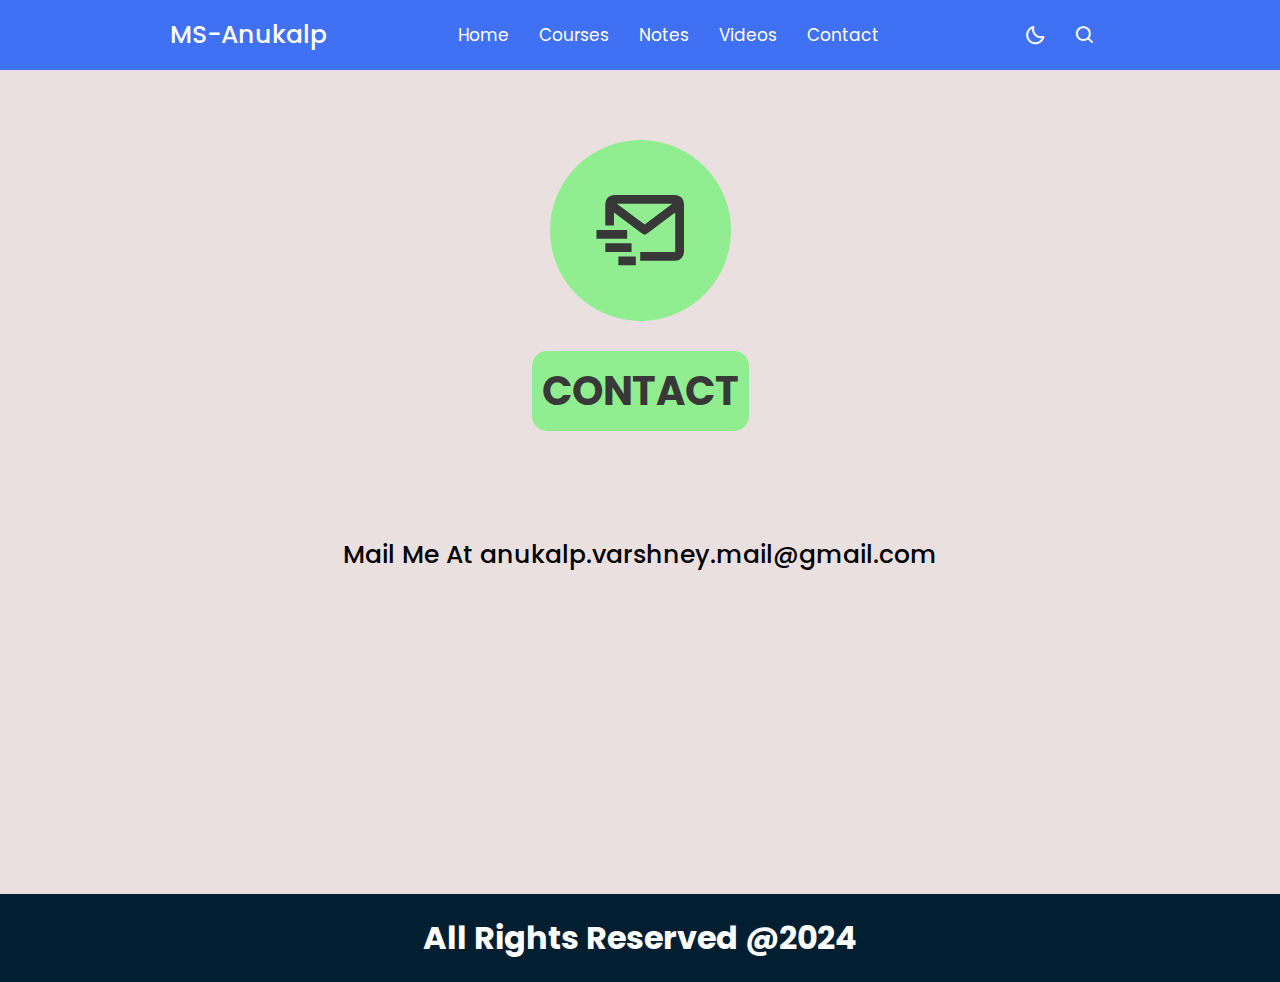
<file: contact.html>
<!DOCTYPE html>
<html lang="en">
<head>
    <meta charset="UTF-8">
    <meta name="viewport" content="width=device-width, initial-scale=1.0">
    <title>Courses - Maths And Science With Anukalp</title>
    <link rel="stylesheet" href="contact.css">
    <link href='https://unpkg.com/boxicons@2.1.1/css/boxicons.min.css' rel='stylesheet'>
    <link rel="shortcut icon" href="https://github.com/anukalp-kr-varshney/ms-anukalp-1/blob/main/anukalp.PNG?raw=true" type="image/x-icon">
</head>
<body>

    <nav>
        <div class="nav-bar">
            <i class='bx bx-menu sidebarOpen' ></i>
            <span class="logo navLogo" id="name"><a href="#">MS-Anukalp</a></span>
            <div class="menu">
                <div class="logo-toggle">
                    <span class="logo"><a href="#">MS-Anukalp</a></span>
                    <i class='bx bx-x siderbarClose'></i>
                </div>
                <ul class="nav-links">
                    <li><a href="index.html">Home</a></li>
                    <li><a href="courses.html">Courses</a></li>
                    <li><a href="notes.html">Notes</a></li>
                    <li><a href="videos.html">Videos</a></li>
                    <li><a href="contact.html">Contact</a></li>
                </ul>
            </div>
            <div class="darkLight-searchBox">
                <div class="dark-light">
                    <i class='bx bx-moon moon'></i>
                    <i class='bx bx-sun sun'></i>
                </div>
                <div class="searchBox">
                   <div class="searchToggle">
                    <i class='bx bx-x cancel'></i>
                    <i class='bx bx-search search'></i>
                   </div>
                    <div class="search-field">
                        <input type="text" placeholder="Search...">
                        <i class='bx bx-search'></i>
                    </div>
                </div>
            </div>          
        </div>
    </nav>


<div class="symbol">

    <div class="icon">
        <i class='bx bx-mail-send' ></i>
    </div>

    <div class="icon-text">
        <h1>Contact</h1>
    </div>

</div>


<div class="main">
    <h1>Mail Me At anukalp.varshney.mail@gmail.com</h1>
</div>



<section class="footer">
    <h1>All Rights Reserved @2024</h1>
</section>





<script>
    const body = document.querySelector("body"),
          nav = document.querySelector("nav"),
          modeToggle = document.querySelector(".dark-light"),
          searchToggle = document.querySelector(".searchToggle"),
          sidebarOpen = document.querySelector(".sidebarOpen"),
          siderbarClose = document.querySelector(".siderbarClose");
          let getMode = localStorage.getItem("mode");
              if(getMode && getMode === "dark-mode"){
                body.classList.add("dark");
              }
    
    // js code to toggle search box
            searchToggle.addEventListener("click" , () =>{
            searchToggle.classList.toggle("active");
          });
     
          
    //   js code to toggle sidebar
    sidebarOpen.addEventListener("click" , () =>{
        nav.classList.add("active");
    });
    body.addEventListener("click" , e =>{
        let clickedElm = e.target;
        if(!clickedElm.classList.contains("sidebarOpen") && !clickedElm.classList.contains("menu")){
            nav.classList.remove("active");
        }
    });
    </script>
</file>
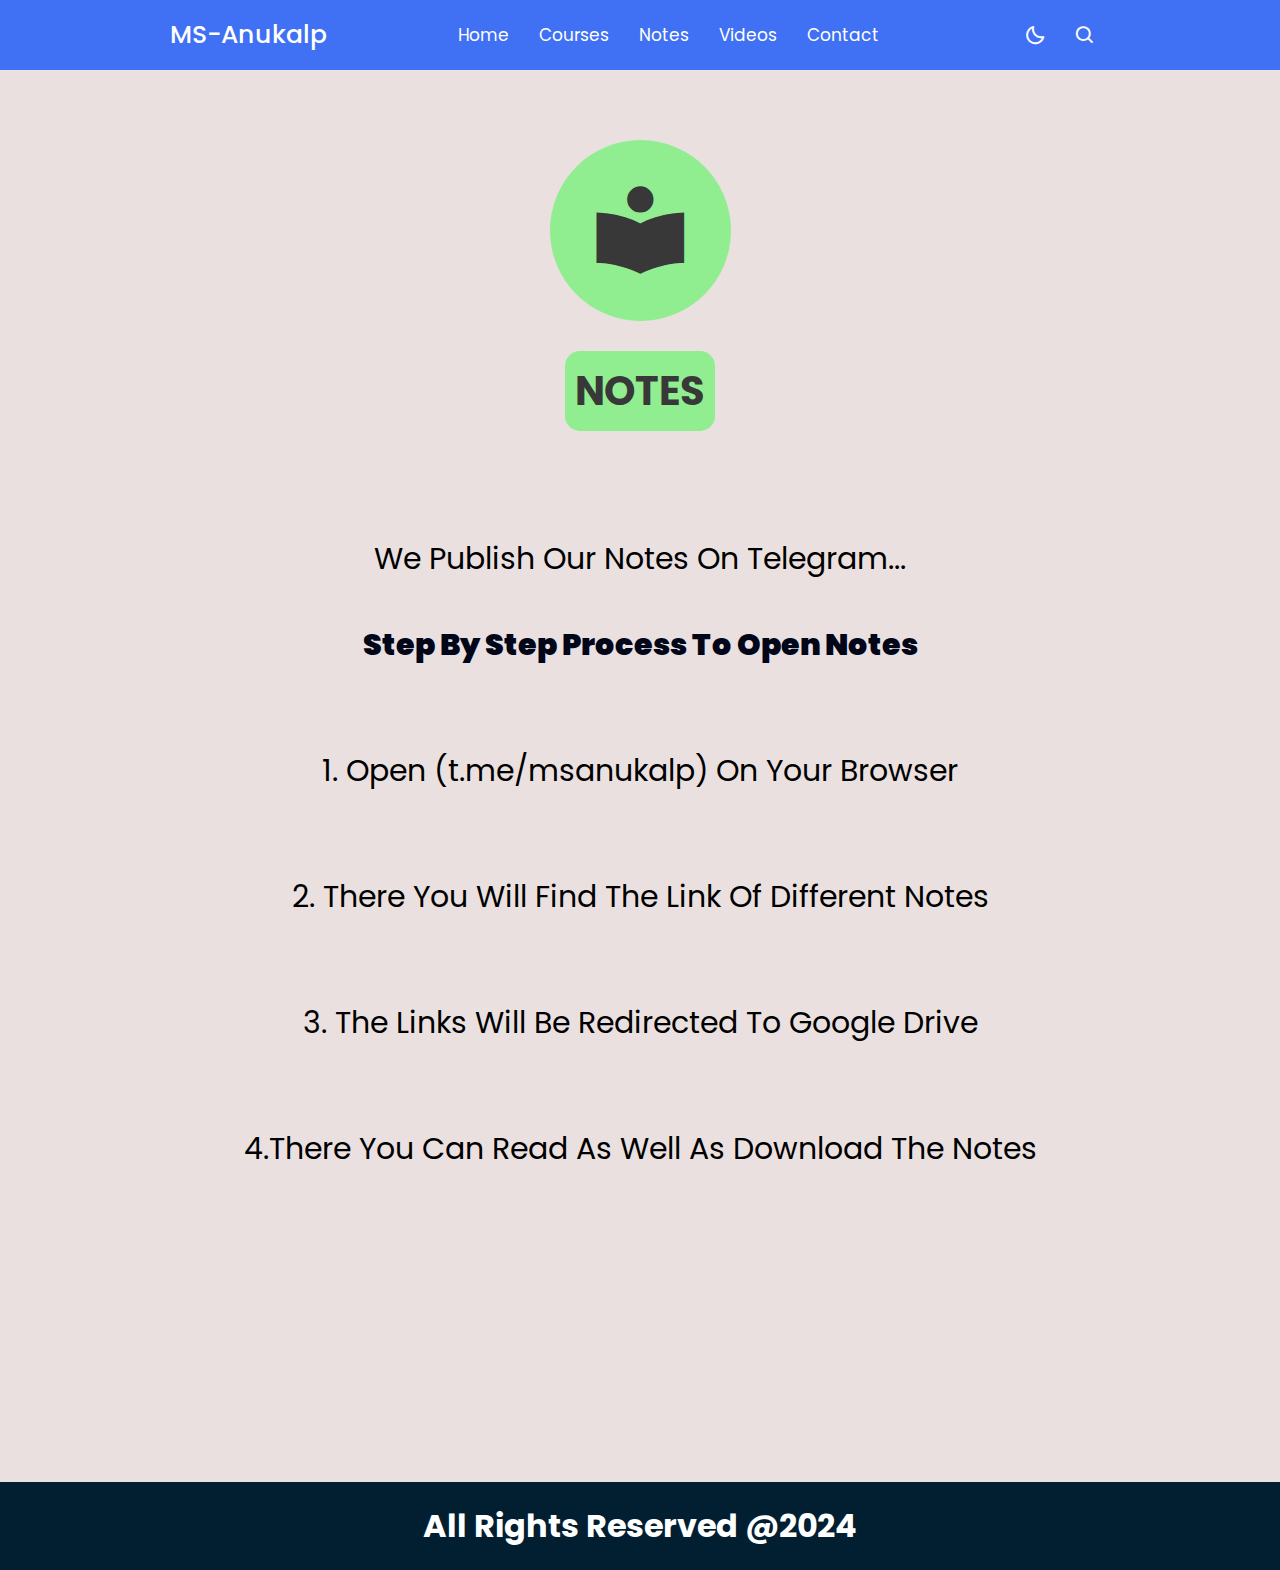
<file: notes.html>
<!DOCTYPE html>
<html lang="en">
<head>
    <meta charset="UTF-8">
    <meta name="viewport" content="width=device-width, initial-scale=1.0">
    <title>Notes - Maths And Science With Anukalp</title>
    <link rel="stylesheet" href="notes.css">
    <link href='https://unpkg.com/boxicons@2.1.1/css/boxicons.min.css' rel='stylesheet'>
    <link rel="shortcut icon" href="https://github.com/anukalp-kr-varshney/ms-anukalp-1/blob/main/anukalp.PNG?raw=true" type="image/x-icon">
</head>
<body>

    <nav>
        <div class="nav-bar">
            <i class='bx bx-menu sidebarOpen' ></i>
            <span class="logo navLogo" id="name"><a href="#">MS-Anukalp</a></span>
            <div class="menu">
                <div class="logo-toggle">
                    <span class="logo"><a href="#">MS-Anukalp</a></span>
                    <i class='bx bx-x siderbarClose'></i>
                </div>
                <ul class="nav-links">
                    <li><a href="index.html">Home</a></li>
                    <li><a href="courses.html">Courses</a></li>
                    <li><a href="notes.html">Notes</a></li>
                    <li><a href="videos.html">Videos</a></li>
                    <li><a href="contact.html">Contact</a></li>
                </ul>
            </div>
            <div class="darkLight-searchBox">
                <div class="dark-light">
                    <i class='bx bx-moon moon'></i>
                    <i class='bx bx-sun sun'></i>
                </div>
                <div class="searchBox">
                   <div class="searchToggle">
                    <i class='bx bx-x cancel'></i>
                    <i class='bx bx-search search'></i>
                   </div>
                    <div class="search-field">
                        <input type="text" placeholder="Search...">
                        <i class='bx bx-search'></i>
                    </div>
                </div>
            </div>          
        </div>
    </nav>


<div class="symbol">

    <div class="icon">
        <i class='bx bxs-book-reader bx-flip-horizontal' ></i>
    </div>

    <div class="icon-text">
        <h1>Notes</h1>
    </div>

</div>


<div class="text">
    <h1>We Publish Our Notes On Telegram...</h1>
</div>

<div class="steps-intro">
    <h2>Step By Step Process To Open Notes</h2>
</div>

<div class="steps">

    <div class="step-1">
        <h1>1. Open (t.me/msanukalp) On Your Browser</h1>
    </div>

    <div class="step-1">
        <h1>2. There You Will Find The Link Of Different Notes</h1>
    </div>

    <div class="step-1">
        <h1>3. The Links Will Be Redirected To Google Drive</h1>
    </div>

    <div class="step-1">
        <h1 id="bottom">4.There You Can Read As Well As Download The Notes</h1>
    </div> 

</div>




<section class="footer">
    <h1>All Rights Reserved @2024</h1>
</section>












<script>
    const body = document.querySelector("body"),
          nav = document.querySelector("nav"),
          modeToggle = document.querySelector(".dark-light"),
          searchToggle = document.querySelector(".searchToggle"),
          sidebarOpen = document.querySelector(".sidebarOpen"),
          siderbarClose = document.querySelector(".siderbarClose");
          let getMode = localStorage.getItem("mode");
              if(getMode && getMode === "dark-mode"){
                body.classList.add("dark");
              }
    
    // js code to toggle search box
            searchToggle.addEventListener("click" , () =>{
            searchToggle.classList.toggle("active");
          });
     
          
    //   js code to toggle sidebar
    sidebarOpen.addEventListener("click" , () =>{
        nav.classList.add("active");
    });
    body.addEventListener("click" , e =>{
        let clickedElm = e.target;
        if(!clickedElm.classList.contains("sidebarOpen") && !clickedElm.classList.contains("menu")){
            nav.classList.remove("active");
        }
    });
    </script>
        
    </body>
    </html>
</file>
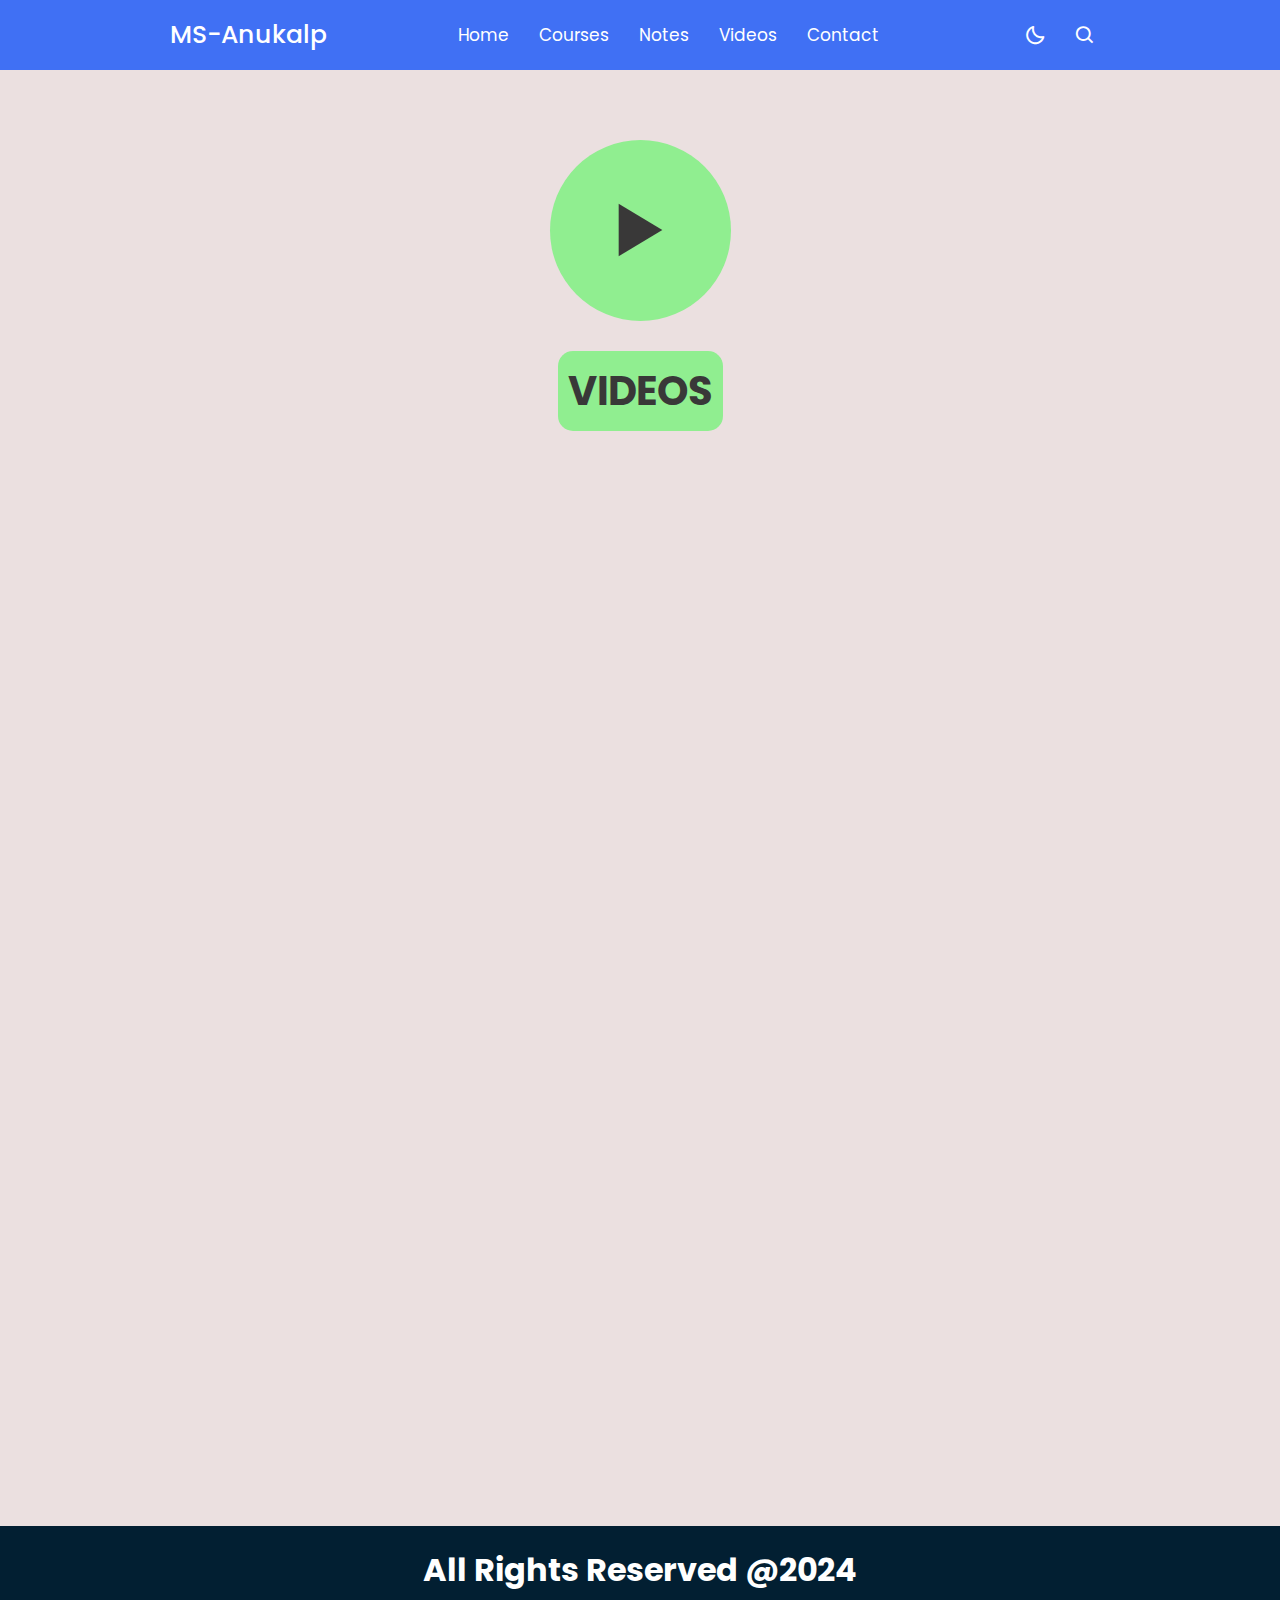
<file: videos.html>
<!DOCTYPE html>
<html lang="en">
<head>
    <meta charset="UTF-8">
    <meta name="viewport" content="width=device-width, initial-scale=1.0">
    <title>Videos - Maths And Science With Anukalp</title>
    <link rel="stylesheet" href="videos.css">
    <link href='https://unpkg.com/boxicons@2.1.1/css/boxicons.min.css' rel='stylesheet'>
    <link rel="shortcut icon" href="https://github.com/anukalp-kr-varshney/ms-anukalp-1/blob/main/anukalp.PNG?raw=true" type="image/x-icon">
</head>
<body>

    <nav>
        <div class="nav-bar">
            <i class='bx bx-menu sidebarOpen' ></i>
            <span class="logo navLogo" id="name"><a href="#">MS-Anukalp</a></span>
            <div class="menu">
                <div class="logo-toggle">
                    <span class="logo"><a href="#">MS-Anukalp</a></span>
                    <i class='bx bx-x siderbarClose'></i>
                </div>
                <ul class="nav-links">
                    <li><a href="index.html">Home</a></li>
                    <li><a href="courses.html">Courses</a></li>
                    <li><a href="notes.html">Notes</a></li>
                    <li><a href="videos.html">Videos</a></li>
                    <li><a href="contact.html">Contact</a></li>
                </ul>
            </div>
            <div class="darkLight-searchBox">
                <div class="dark-light">
                    <i class='bx bx-moon moon'></i>
                    <i class='bx bx-sun sun'></i>
                </div>
                <div class="searchBox">
                   <div class="searchToggle">
                    <i class='bx bx-x cancel'></i>
                    <i class='bx bx-search search'></i>
                   </div>
                    <div class="search-field">
                        <input type="text" placeholder="Search...">
                        <i class='bx bx-search'></i>
                    </div>
                </div>
            </div>          
        </div>
    </nav>


<div class="symbol">

    <div class="icon">
        <i class='bx bx-play'></i>
    </div>

    <div class="icon-text">
        <h1>Videos</h1>
    </div>

</div>


<div class="videos">
    <iframe width="300" height="315" src="https://www.youtube.com/embed/mRGfKcCNkpI?si=oryhZm5EiEFC0L7n" title="YouTube video player" frameborder="0" allow="accelerometer; autoplay; clipboard-write; encrypted-media; gyroscope; picture-in-picture; web-share" allowfullscreen></iframe>
    <iframe width="300" height="315" src="https://www.youtube.com/embed/Aa4vLHpE8Tw?si=Rkg9CiGFnH-RbX7Y" title="YouTube video player" frameborder="0" allow="accelerometer; autoplay; clipboard-write; encrypted-media; gyroscope; picture-in-picture; web-share" allowfullscreen></iframe>
</div>

<div class="videos-2">
    <iframe width="300" height="315" src="https://www.youtube.com/embed/G4KC7ym5ipI?si=3snAyZV9B0rCmMFM" title="YouTube video player" frameborder="0" allow="accelerometer; autoplay; clipboard-write; encrypted-media; gyroscope; picture-in-picture; web-share" allowfullscreen></iframe>
</div>


<section class="footer">
    <h1>All Rights Reserved @2024</h1>
</section>
























<script>
    const body = document.querySelector("body"),
          nav = document.querySelector("nav"),
          modeToggle = document.querySelector(".dark-light"),
          searchToggle = document.querySelector(".searchToggle"),
          sidebarOpen = document.querySelector(".sidebarOpen"),
          siderbarClose = document.querySelector(".siderbarClose");
          let getMode = localStorage.getItem("mode");
              if(getMode && getMode === "dark-mode"){
                body.classList.add("dark");
              }
    
    // js code to toggle search box
            searchToggle.addEventListener("click" , () =>{
            searchToggle.classList.toggle("active");
          });
     
          
    //   js code to toggle sidebar
    sidebarOpen.addEventListener("click" , () =>{
        nav.classList.add("active");
    });
    body.addEventListener("click" , e =>{
        let clickedElm = e.target;
        if(!clickedElm.classList.contains("sidebarOpen") && !clickedElm.classList.contains("menu")){
            nav.classList.remove("active");
        }
    });
    </script>
        
    </body>
    </html>
</file>
<file: contact.css>
@import url('https://fonts.googleapis.com/css2?family=Poppins:ital,wght@0,100;0,200;0,300;0,400;0,500;0,600;0,700;0,800;0,900;1,100;1,200;1,300;1,400;1,500;1,600;1,700;1,800;1,900&display=swap');
@import url('https://fonts.googleapis.com/css2?family=Nunito:ital,wght@0,200..1000;1,200..1000&family=Poppins:ital,wght@0,100;0,200;0,300;0,400;0,500;0,600;0,700;0,800;0,900;1,100;1,200;1,300;1,400;1,500;1,600;1,700;1,800;1,900&display=swap');

*{
    margin: 0;
    padding: 0;
    font-family: 'Poppins', sans-serif;
    box-sizing: border-box;
    scroll-behavior: smooth;
}

:root{
    --body-color: rgb(235, 224, 224);
    --nav-color: #4070F4;
    --side-nav: #010718;
    --text-color: #FFF;
    --search-bar: #F2F2F2;
    --search-text: #010718;
}
body{
    height: 100vh;
    background-color: var(--body-color);
}
body.dark{
    --body-color: #18191A;
    --nav-color: #242526;
    --side-nav: #242526;
    --text-color: #CCC;
    --search-bar: #242526;
}
nav{
    position: fixed;
    top: 0;
    left: 0;
    height: 70px;
    width: 100%;
    background-color: var(--nav-color);
    z-index: 100;
}
body.dark nav{
    border: 1px solid #393838;
}
nav .nav-bar{
    position: relative;
    height: 100%;
    max-width: 1000px;
    width: 100%;
    background-color: var(--nav-color);
    margin: 0 auto;
    padding: 0 30px;
    display: flex;
    align-items: center;
    justify-content: space-between;
}
nav .nav-bar .sidebarOpen{
    color: var(--text-color);
    font-size: 25px;
    padding: 5px;
    cursor: pointer;
    display: none;
}
nav .nav-bar .logo a{
    font-size: 25px;
    font-weight: 500;
    color: var(--text-color);
    text-decoration: none;
}
.menu .logo-toggle{
    display: none;
}
.nav-bar .nav-links{
    display: flex;
    align-items: center;
}
.nav-bar .nav-links li{
    margin: 0 5px;
    list-style: none;
}
.nav-links li a{
    position: relative;
    font-size: 17px;
    font-weight: 400;
    color: var(--text-color);
    text-decoration: none;
    padding: 10px;
}
.nav-links li a::before{
    content: '';
    position: absolute;
    left: 50%;
    bottom: 0;
    transform: translateX(-50%);
    height: 6px;
    width: 6px;
    border-radius: 50%;
    background-color: var(--text-color);
    opacity: 0;
    transition: all 0.3s ease;
}
.nav-links li:hover a::before{
    opacity: 1;
}
.nav-bar .darkLight-searchBox{
    display: flex;
    align-items: center;
}
.darkLight-searchBox .dark-light,
.darkLight-searchBox .searchToggle{
    height: 40px;
    width: 40px;
    display: flex;
    align-items: center;
    justify-content: center;
    margin: 0 5px;
}
.dark-light i,
.searchToggle i{
    position: absolute;
    color: var(--text-color);
    font-size: 22px;
    cursor: pointer;
    transition: all 0.3s ease;
}
.dark-light i.sun{
    opacity: 0;
    pointer-events: none;
}
.dark-light.active i.sun{
    opacity: 1;
    pointer-events: auto;
}
.dark-light.active i.moon{
    opacity: 0;
    pointer-events: none;
}
.searchToggle i.cancel{
    opacity: 0;
    pointer-events: none;
}
.searchToggle.active i.cancel{
    opacity: 1;
    pointer-events: auto;
}
.searchToggle.active i.search{
    opacity: 0;
    pointer-events: none;
}
.searchBox{
    position: relative;
}
.searchBox .search-field{
    position: absolute;
    bottom: -85px;
    right: 5px;
    height: 50px;
    width: 300px;
    display: flex;
    align-items: center;
    background-color: var(--nav-color);
    padding: 3px;
    border-radius: 6px;
    box-shadow: 0 5px 5px rgba(0, 0, 0, 0.1);
    opacity: 0;
    pointer-events: none;
    transition: all 0.3s ease;
}
.searchToggle.active ~ .search-field{
    bottom: -74px;
    opacity: 1;
    pointer-events: auto;
}
.search-field::before{
    content: '';
    position: absolute;
    right: 14px;
    top: -4px;
    height: 12px;
    width: 12px;
    background-color: var(--nav-color);
    transform: rotate(-45deg);
    z-index: -1;
}
.search-field input{
    height: 100%;
    width: 100%;
    padding: 0 45px 0 15px;
    outline: none;
    border: none;
    border-radius: 4px;
    font-size: 14px;
    font-weight: 400;
    color: var(--search-text);
    background-color: var(--search-bar);
}
body.dark .search-field input{
    color: var(--text-color);
}
.search-field i{
    position: absolute;
    color: var(--nav-color);
    right: 15px;
    font-size: 22px;
    cursor: pointer;
}
body.dark .search-field i{
    color: var(--text-color);
}

.icon{
    display: flex;
    align-items: center;
    justify-content: center;
}

.icon i{
    margin-top: 140px;
    background-color: lightgreen;
    padding: 38px;
    border-radius: 50%;
    color: #393838;
    font-size: 105px;
}

.icon-text{
    display: flex;
    align-items: center;
    justify-content: center;
    margin-top: 30px;
}

.icon-text h1{
    font-size: 40px;
    text-transform: uppercase;
    padding: 10px;
    background-color: lightgreen;
    border-radius: 15px;
    color: #393838;
    margin-bottom: 105px;
}

.footer{
    display: flex;
    align-items: center;
    justify-content: center;
    padding: 20px;
    background-color: #021f32;
    color: white;
    font-weight: 400;
    margin-top: 120px;
}


.main{
    display: flex;
    align-items: center;
    justify-content: center;
}

.main h1{
    font-size: 25px;
    font-weight: 500;
    margin-bottom: 200px;
}































@media only screen and (max-width: 790px) {
    nav .nav-bar .sidebarOpen{
        display: block;
    }
    .c1-info h3{
        font-size: 20px;
    }
    .menu{
        position: fixed;
        height: 100%;
        width: 320px;
        left: -100%;
        top: 0;
        padding: 20px;
        background-color: var(--side-nav);
        z-index: 100;
        transition: all 0.4s ease;
    }
    .main h1{
        font-size: 20px;
    }
    nav.active .menu{
        left: -0%;
    }
    nav.active .nav-bar .navLogo a{
        opacity: 0;
        transition: all 0.3s ease;
    }
    .menu .logo-toggle{
        display: block;
        width: 100%;
        display: flex;
        align-items: center;
        justify-content: space-between;
    }
    .logo-toggle .siderbarClose{
        color: var(--text-color);
        font-size: 24px;
        cursor: pointer;
    }
    .nav-bar .nav-links{
        flex-direction: column;
        padding-top: 30px;
    }
    .nav-links li a{
        display: block;
        margin-top: 20px;
    }
}

@media (max-width: 425px){
    .title h1{
        font-size: 26px;
    }
    .main h1{
        font-size: 20px;
    }
    .social{
        display: block;
    }
    .c1-name h2{
        font-size: 25px;
    }
    .c1-divert h2{
        margin-top: 90px;
        font-size: 25px;
    }
}
@media (max-width: 375px){
    .title h1{
        font-size: 26px;
    }
    .c1-name h2{
        font-size: 25px;
    }
    .social{
        display: block;
    }
    .main h1{
        font-size: 20px;
    }
    .c1-divert h2{
        margin-top: 90px;
        font-size: 20px;
    }
}
@media (max-width: 320px){
    .title h1{
        font-size: 20px;
    }
    .c1-name h2{
        font-size: 25px;
    }
    .main h1{
        font-size: 20px;
    }
    .social{
        display: block;
    }
    .c1-divert h2{
        margin-top: 90px;
        font-size: 20px;
    }
    #name{
        font-size: 4px;
    }
    
}
</file>
<file: notes.css>
@import url('https://fonts.googleapis.com/css2?family=Poppins:ital,wght@0,100;0,200;0,300;0,400;0,500;0,600;0,700;0,800;0,900;1,100;1,200;1,300;1,400;1,500;1,600;1,700;1,800;1,900&display=swap');
@import url('https://fonts.googleapis.com/css2?family=Nunito:ital,wght@0,200..1000;1,200..1000&family=Poppins:ital,wght@0,100;0,200;0,300;0,400;0,500;0,600;0,700;0,800;0,900;1,100;1,200;1,300;1,400;1,500;1,600;1,700;1,800;1,900&display=swap');

*{
    margin: 0;
    padding: 0;
    font-family: 'Poppins', sans-serif;
    box-sizing: border-box;
    scroll-behavior: smooth;
}

:root{
    --body-color: rgb(235, 224, 224);
    --nav-color: #4070F4;
    --side-nav: #010718;
    --text-color: #FFF;
    --search-bar: #F2F2F2;
    --search-text: #010718;
}
body{
    height: 100vh;
    background-color: var(--body-color);
}
body.dark{
    --body-color: #18191A;
    --nav-color: #242526;
    --side-nav: #242526;
    --text-color: #CCC;
    --search-bar: #242526;
}
nav{
    position: fixed;
    top: 0;
    left: 0;
    height: 70px;
    width: 100%;
    background-color: var(--nav-color);
    z-index: 100;
}
body.dark nav{
    border: 1px solid #393838;
}
nav .nav-bar{
    position: relative;
    height: 100%;
    max-width: 1000px;
    width: 100%;
    background-color: var(--nav-color);
    margin: 0 auto;
    padding: 0 30px;
    display: flex;
    align-items: center;
    justify-content: space-between;
}
nav .nav-bar .sidebarOpen{
    color: var(--text-color);
    font-size: 25px;
    padding: 5px;
    cursor: pointer;
    display: none;
}
nav .nav-bar .logo a{
    font-size: 25px;
    font-weight: 500;
    color: var(--text-color);
    text-decoration: none;
}
.menu .logo-toggle{
    display: none;
}
.nav-bar .nav-links{
    display: flex;
    align-items: center;
}
.nav-bar .nav-links li{
    margin: 0 5px;
    list-style: none;
}
.nav-links li a{
    position: relative;
    font-size: 17px;
    font-weight: 400;
    color: var(--text-color);
    text-decoration: none;
    padding: 10px;
}
.nav-links li a::before{
    content: '';
    position: absolute;
    left: 50%;
    bottom: 0;
    transform: translateX(-50%);
    height: 6px;
    width: 6px;
    border-radius: 50%;
    background-color: var(--text-color);
    opacity: 0;
    transition: all 0.3s ease;
}
.nav-links li:hover a::before{
    opacity: 1;
}
.nav-bar .darkLight-searchBox{
    display: flex;
    align-items: center;
}
.darkLight-searchBox .dark-light,
.darkLight-searchBox .searchToggle{
    height: 40px;
    width: 40px;
    display: flex;
    align-items: center;
    justify-content: center;
    margin: 0 5px;
}
.dark-light i,
.searchToggle i{
    position: absolute;
    color: var(--text-color);
    font-size: 22px;
    cursor: pointer;
    transition: all 0.3s ease;
}
.dark-light i.sun{
    opacity: 0;
    pointer-events: none;
}
.dark-light.active i.sun{
    opacity: 1;
    pointer-events: auto;
}
.dark-light.active i.moon{
    opacity: 0;
    pointer-events: none;
}
.searchToggle i.cancel{
    opacity: 0;
    pointer-events: none;
}
.searchToggle.active i.cancel{
    opacity: 1;
    pointer-events: auto;
}
.searchToggle.active i.search{
    opacity: 0;
    pointer-events: none;
}
.searchBox{
    position: relative;
}
.searchBox .search-field{
    position: absolute;
    bottom: -85px;
    right: 5px;
    height: 50px;
    width: 300px;
    display: flex;
    align-items: center;
    background-color: var(--nav-color);
    padding: 3px;
    border-radius: 6px;
    box-shadow: 0 5px 5px rgba(0, 0, 0, 0.1);
    opacity: 0;
    pointer-events: none;
    transition: all 0.3s ease;
}
.searchToggle.active ~ .search-field{
    bottom: -74px;
    opacity: 1;
    pointer-events: auto;
}
.search-field::before{
    content: '';
    position: absolute;
    right: 14px;
    top: -4px;
    height: 12px;
    width: 12px;
    background-color: var(--nav-color);
    transform: rotate(-45deg);
    z-index: -1;
}
.search-field input{
    height: 100%;
    width: 100%;
    padding: 0 45px 0 15px;
    outline: none;
    border: none;
    border-radius: 4px;
    font-size: 14px;
    font-weight: 400;
    color: var(--search-text);
    background-color: var(--search-bar);
}
body.dark .search-field input{
    color: var(--text-color);
}
.search-field i{
    position: absolute;
    color: var(--nav-color);
    right: 15px;
    font-size: 22px;
    cursor: pointer;
}
body.dark .search-field i{
    color: var(--text-color);
}

.icon{
    display: flex;
    align-items: center;
    justify-content: center;
}

.icon i{
    margin-top: 140px;
    background-color: lightgreen;
    padding: 38px;
    border-radius: 50%;
    color: #393838;
    font-size: 105px;
}

.icon-text{
    display: flex;
    align-items: center;
    justify-content: center;
    margin-top: 30px;
}

.icon-text h1{
    font-size: 40px;
    text-transform: uppercase;
    padding: 10px;
    background-color: lightgreen;
    border-radius: 15px;
    color: #393838;
    margin-bottom: 105px;
}

.text{
    display: flex;
    align-items: center;
    justify-content: center;
}

.text h1{
    font-size: 30px;
    font-weight: 400;
    margin-bottom: 40px;
}

.steps-intro{
    display: flex;
    align-items: center;
    justify-content: center;
}

.footer{
    display: flex;
    align-items: center;
    justify-content: center;
    padding: 20px;
    background-color: #021f32;
    color: white;
    font-weight: 400;
    margin-top: 120px;
}

.steps-intro h2{
    font-size: 30px;
    font-weight: 400;
    margin-bottom: 40px;
    color: #010718;
    font-weight: 900;
}
.step-1{
    display: flex;
    align-items: center;
    justify-content: center;
}

.step-1 h1{
    font-size: 30px;
    margin-top: 40px;
    font-weight: 400;
    margin-bottom: 40px;
}

#bottom{
    margin-bottom: 190px;
}




































@media only screen and (max-width: 790px) {
    nav .nav-bar .sidebarOpen{
        display: block;
    }
    .c1-info h3{
        font-size: 20px;
    }
    .menu{
        position: fixed;
        height: 100%;
        width: 320px;
        left: -100%;
        top: 0;
        padding: 20px;
        background-color: var(--side-nav);
        z-index: 100;
        transition: all 0.4s ease;
    }
    nav.active .menu{
        left: -0%;
    }
    nav.active .nav-bar .navLogo a{
        opacity: 0;
        transition: all 0.3s ease;
    }
    .menu .logo-toggle{
        display: block;
        width: 100%;
        display: flex;
        align-items: center;
        justify-content: space-between;
    }
    .logo-toggle .siderbarClose{
        color: var(--text-color);
        font-size: 24px;
        cursor: pointer;
    }
    .nav-bar .nav-links{
        flex-direction: column;
        padding-top: 30px;
    }
    .nav-links li a{
        display: block;
        margin-top: 20px;
    }
}

@media (max-width: 425px){
    .title h1{
        font-size: 26px;
    }
    .social{
        display: block;
    }
    .course-1{
        width: 100px;
        margin-left: 140px;
    }
    .c1-name h2{
        font-size: 25px;
    }
    .c1-divert h2{
        margin-top: 90px;
        font-size: 25px;
    }
}
@media (max-width: 375px){
    .title h1{
        font-size: 26px;
    }
    .c1-name h2{
        font-size: 25px;
    }
    .course-1{
        width: 100px;
        margin-left: 140px;
    }
    .social{
        display: block;
    }
    .c1-divert h2{
        margin-top: 90px;
        font-size: 20px;
    }
}
@media (max-width: 320px){
    .title h1{
        font-size: 20px;
    }
    .course-1{
        width: 100px;
        margin-left: 140px;
    }
    .c1-name h2{
        font-size: 25px;
    }
    .social{
        display: block;
    }
    .c1-divert h2{
        margin-top: 90px;
        font-size: 20px;
    }
    #name{
        font-size: 4px;
    }
    
}
</file>
<file: videos.css>
@import url('https://fonts.googleapis.com/css2?family=Poppins:ital,wght@0,100;0,200;0,300;0,400;0,500;0,600;0,700;0,800;0,900;1,100;1,200;1,300;1,400;1,500;1,600;1,700;1,800;1,900&display=swap');
@import url('https://fonts.googleapis.com/css2?family=Nunito:ital,wght@0,200..1000;1,200..1000&family=Poppins:ital,wght@0,100;0,200;0,300;0,400;0,500;0,600;0,700;0,800;0,900;1,100;1,200;1,300;1,400;1,500;1,600;1,700;1,800;1,900&display=swap');

*{
    margin: 0;
    padding: 0;
    font-family: 'Poppins', sans-serif;
    box-sizing: border-box;
    scroll-behavior: smooth;
}

:root{
    --body-color: rgb(235, 224, 224);
    --nav-color: #4070F4;
    --side-nav: #010718;
    --text-color: #FFF;
    --search-bar: #F2F2F2;
    --search-text: #010718;
}
body{
    height: 100vh;
    background-color: var(--body-color);
}
body.dark{
    --body-color: #18191A;
    --nav-color: #242526;
    --side-nav: #242526;
    --text-color: #CCC;
    --search-bar: #242526;
}
nav{
    position: fixed;
    top: 0;
    left: 0;
    height: 70px;
    width: 100%;
    background-color: var(--nav-color);
    z-index: 100;
}
body.dark nav{
    border: 1px solid #393838;
}
nav .nav-bar{
    position: relative;
    height: 100%;
    max-width: 1000px;
    width: 100%;
    background-color: var(--nav-color);
    margin: 0 auto;
    padding: 0 30px;
    display: flex;
    align-items: center;
    justify-content: space-between;
}
nav .nav-bar .sidebarOpen{
    color: var(--text-color);
    font-size: 25px;
    padding: 5px;
    cursor: pointer;
    display: none;
}
nav .nav-bar .logo a{
    font-size: 25px;
    font-weight: 500;
    color: var(--text-color);
    text-decoration: none;
}
.menu .logo-toggle{
    display: none;
}
.nav-bar .nav-links{
    display: flex;
    align-items: center;
}
.nav-bar .nav-links li{
    margin: 0 5px;
    list-style: none;
}
.nav-links li a{
    position: relative;
    font-size: 17px;
    font-weight: 400;
    color: var(--text-color);
    text-decoration: none;
    padding: 10px;
}
.nav-links li a::before{
    content: '';
    position: absolute;
    left: 50%;
    bottom: 0;
    transform: translateX(-50%);
    height: 6px;
    width: 6px;
    border-radius: 50%;
    background-color: var(--text-color);
    opacity: 0;
    transition: all 0.3s ease;
}
.nav-links li:hover a::before{
    opacity: 1;
}
.nav-bar .darkLight-searchBox{
    display: flex;
    align-items: center;
}
.darkLight-searchBox .dark-light,
.darkLight-searchBox .searchToggle{
    height: 40px;
    width: 40px;
    display: flex;
    align-items: center;
    justify-content: center;
    margin: 0 5px;
}
.dark-light i,
.searchToggle i{
    position: absolute;
    color: var(--text-color);
    font-size: 22px;
    cursor: pointer;
    transition: all 0.3s ease;
}
.dark-light i.sun{
    opacity: 0;
    pointer-events: none;
}
.dark-light.active i.sun{
    opacity: 1;
    pointer-events: auto;
}
.dark-light.active i.moon{
    opacity: 0;
    pointer-events: none;
}
.searchToggle i.cancel{
    opacity: 0;
    pointer-events: none;
}
.searchToggle.active i.cancel{
    opacity: 1;
    pointer-events: auto;
}
.searchToggle.active i.search{
    opacity: 0;
    pointer-events: none;
}
.searchBox{
    position: relative;
}
.searchBox .search-field{
    position: absolute;
    bottom: -85px;
    right: 5px;
    height: 50px;
    width: 300px;
    display: flex;
    align-items: center;
    background-color: var(--nav-color);
    padding: 3px;
    border-radius: 6px;
    box-shadow: 0 5px 5px rgba(0, 0, 0, 0.1);
    opacity: 0;
    pointer-events: none;
    transition: all 0.3s ease;
}
.searchToggle.active ~ .search-field{
    bottom: -74px;
    opacity: 1;
    pointer-events: auto;
}
.search-field::before{
    content: '';
    position: absolute;
    right: 14px;
    top: -4px;
    height: 12px;
    width: 12px;
    background-color: var(--nav-color);
    transform: rotate(-45deg);
    z-index: -1;
}
.search-field input{
    height: 100%;
    width: 100%;
    padding: 0 45px 0 15px;
    outline: none;
    border: none;
    border-radius: 4px;
    font-size: 14px;
    font-weight: 400;
    color: var(--search-text);
    background-color: var(--search-bar);
}
body.dark .search-field input{
    color: var(--text-color);
}
.search-field i{
    position: absolute;
    color: var(--nav-color);
    right: 15px;
    font-size: 22px;
    cursor: pointer;
}
body.dark .search-field i{
    color: var(--text-color);
}

.icon{
    display: flex;
    align-items: center;
    justify-content: center;
}

.icon i{
    margin-top: 140px;
    background-color: lightgreen;
    padding: 38px;
    border-radius: 50%;
    color: #393838;
    font-size: 105px;
}

.icon-text{
    display: flex;
    align-items: center;
    justify-content: center;
    margin-top: 30px;
}

.icon-text h1{
    font-size: 40px;
    text-transform: uppercase;
    padding: 10px;
    background-color: lightgreen;
    border-radius: 15px;
    color: #393838;
    margin-bottom: 105px;
}

.videos{
    display: flex;
    margin-left: 80px;
}
.footer{
    display: flex;
    align-items: center;
    justify-content: center;
    padding: 20px;
    background-color: #021f32;
    color: white;
    font-weight: 400;
    margin-top: 120px;
}

.videos iframe{
    margin-left: 19px;
}
.videos-2{
    display: flex;
    margin-left: 380px;
    margin-top: 40px;
}

.videos-2 iframe{
    margin-left: 19px;
    margin-bottom: 200px;
}
































@media only screen and (max-width: 790px) {
    nav .nav-bar .sidebarOpen{
        display: block;
    }
    .c1-info h3{
        font-size: 20px;
    }
    .videos{
        display: block;
    }
    .videos-2{
        display: block;
        margin-left: 80px;
    }
    .menu{
        position: fixed;
        height: 100%;
        width: 320px;
        left: -100%;
        top: 0;
        padding: 20px;
        background-color: var(--side-nav);
        z-index: 100;
        transition: all 0.4s ease;
    }
    nav.active .menu{
        left: -0%;
    }
    nav.active .nav-bar .navLogo a{
        opacity: 0;
        transition: all 0.3s ease;
    }
    .menu .logo-toggle{
        display: block;
        width: 100%;
        display: flex;
        align-items: center;
        justify-content: space-between;
    }
    .logo-toggle .siderbarClose{
        color: var(--text-color);
        font-size: 24px;
        cursor: pointer;
    }
    .nav-bar .nav-links{
        flex-direction: column;
        padding-top: 30px;
    }
    .nav-links li a{
        display: block;
        margin-top: 20px;
    }
}

@media (max-width: 425px){
    .title h1{
        font-size: 26px;
    }
    .social{
        display: block;
    }
    .videos{
        display: block;
        margin-left: 0;
    }
    .videos-2{
        display: block;
        margin-left: 0;
    }
    .course-1{
        width: 100px;
        margin-left: 140px;
    }
    .c1-name h2{
        font-size: 25px;
    }
    .c1-divert h2{
        margin-top: 90px;
        font-size: 25px;
    }
}
@media (max-width: 375px){
    .title h1{
        font-size: 26px;
    }
    .c1-name h2{
        font-size: 25px;
    }
    .videos{
        display: block;
        margin-left: 0;

    }
    .videos-2{
        display: block;
        margin-left: 0;
    }
    .course-1{
        width: 100px;
        margin-left: 140px;
    }
    .social{
        display: block;
    }
    .c1-divert h2{
        margin-top: 90px;
        font-size: 20px;
    }
}
@media (max-width: 320px){
    .title h1{
        font-size: 20px;
    }
    .course-1{
        width: 100px;
        margin-left: 140px;
    }
    .c1-name h2{
        font-size: 25px;
    }
    .social{
        display: block;
    }
    .videos{
        display: block;
        margin-left: 0;

    }
    .videos-2{
        display: block;
        margin-left: 0;
    }
    .c1-divert h2{
        margin-top: 90px;
        font-size: 20px;
    }
    #name{
        font-size: 4px;
    }
    
}
</file>
